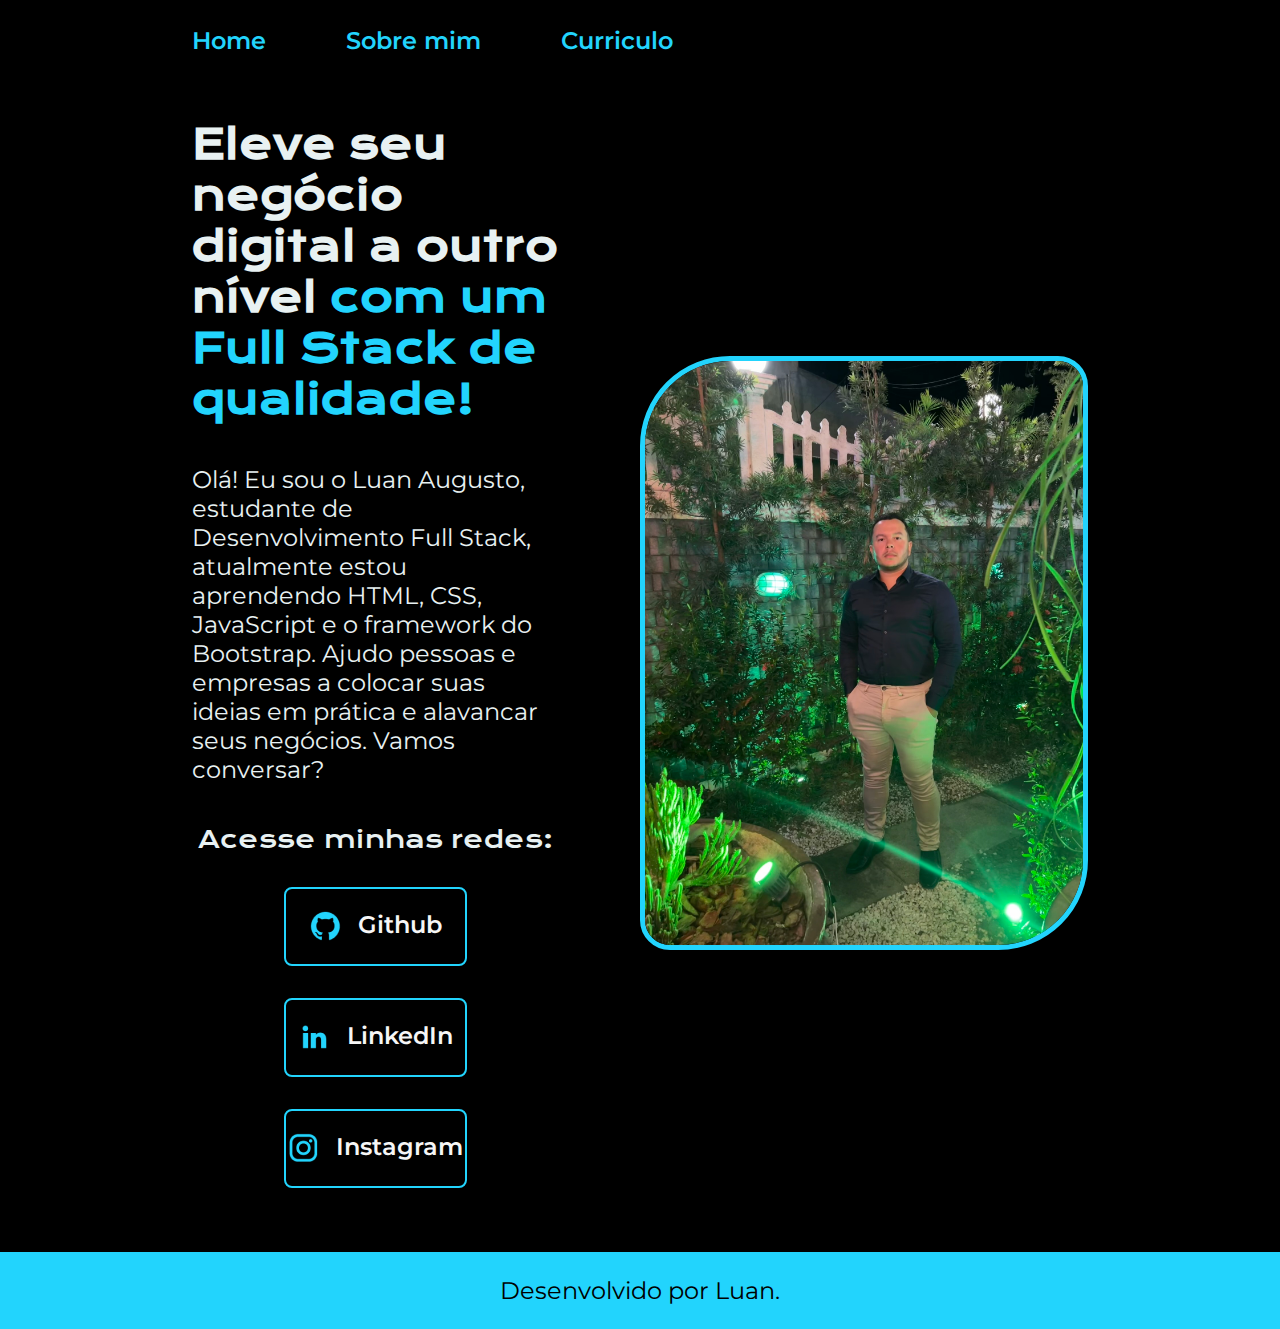
<file: index.html>
<!DOCTYPE html>
<html lang="PT-BR">
<head>
    <meta charset="UTF-8">
    <meta http-equiv="X-UA-Compatible" content="IE=edge">
    <meta name="viewport" content="width=device-width, initial-scale=1.0">
 <title>Portfólio</title>
 <link rel="stylesheet" href="./styles/stylesheet.css">
</head>

<body>
    <header class="cabecalho">
        <nav class="cabecalho__menu">
            <a class="cabecalho__menu__link" href="index.html">Home</a>
            <a class="cabecalho__menu__link" href="about.html">Sobre mim</a>
            <a class="cabecalho__menu__link" href="curriculo.html">Curriculo</a>
        </nav>
    </header>
    <main class="apresentacao">
        <section class="apresentacao__conteudo">
            <h1 class="apresentacao__conteudo__titulo">Eleve seu negócio digital a outro nível<strong class="titulo-destaque"> com um Full Stack de qualidade!</strong></h1>
            <p class="apresentacao__conteudo__texto">Olá! Eu sou o Luan Augusto, estudante de Desenvolvimento Full Stack, atualmente estou aprendendo HTML, CSS, JavaScript e o framework do Bootstrap. Ajudo pessoas e empresas a colocar suas ideias em prática e alavancar seus negócios. Vamos conversar? </p>
            <div class="apresentacao__links">
                <h2 class="apresentacao__links__subtitulo">Acesse minhas redes:</h2>
                <a class="apresentacao__links__navegacao" href="https://github.com/luanguto" target="_blank"> <img src="./assets/github.png" alt="Github icon"> Github</a>
                <a class="apresentacao__links__navegacao" href="https://www.linkedin.com/in/luan-augusto-vieira-bandeira-b3a125144/" target="_blank"> <img src="./assets/linkedin.png" alt=""> LinkedIn</a>
                <a class="apresentacao__links__navegacao" href="https://www.instagram.com/_devgut/"> <img src="./assets/instagram.png" alt="" target="_blank"> Instagram</a>
            </div>
        </section>
        <img class="imagem" src="luan2.JPEG" alt="Imagem do Luan">
    </main>
    <footer class="rodape"> 
        <p>Desenvolvido por Luan.</p>
    </footer>
</body>
</html>
</file>
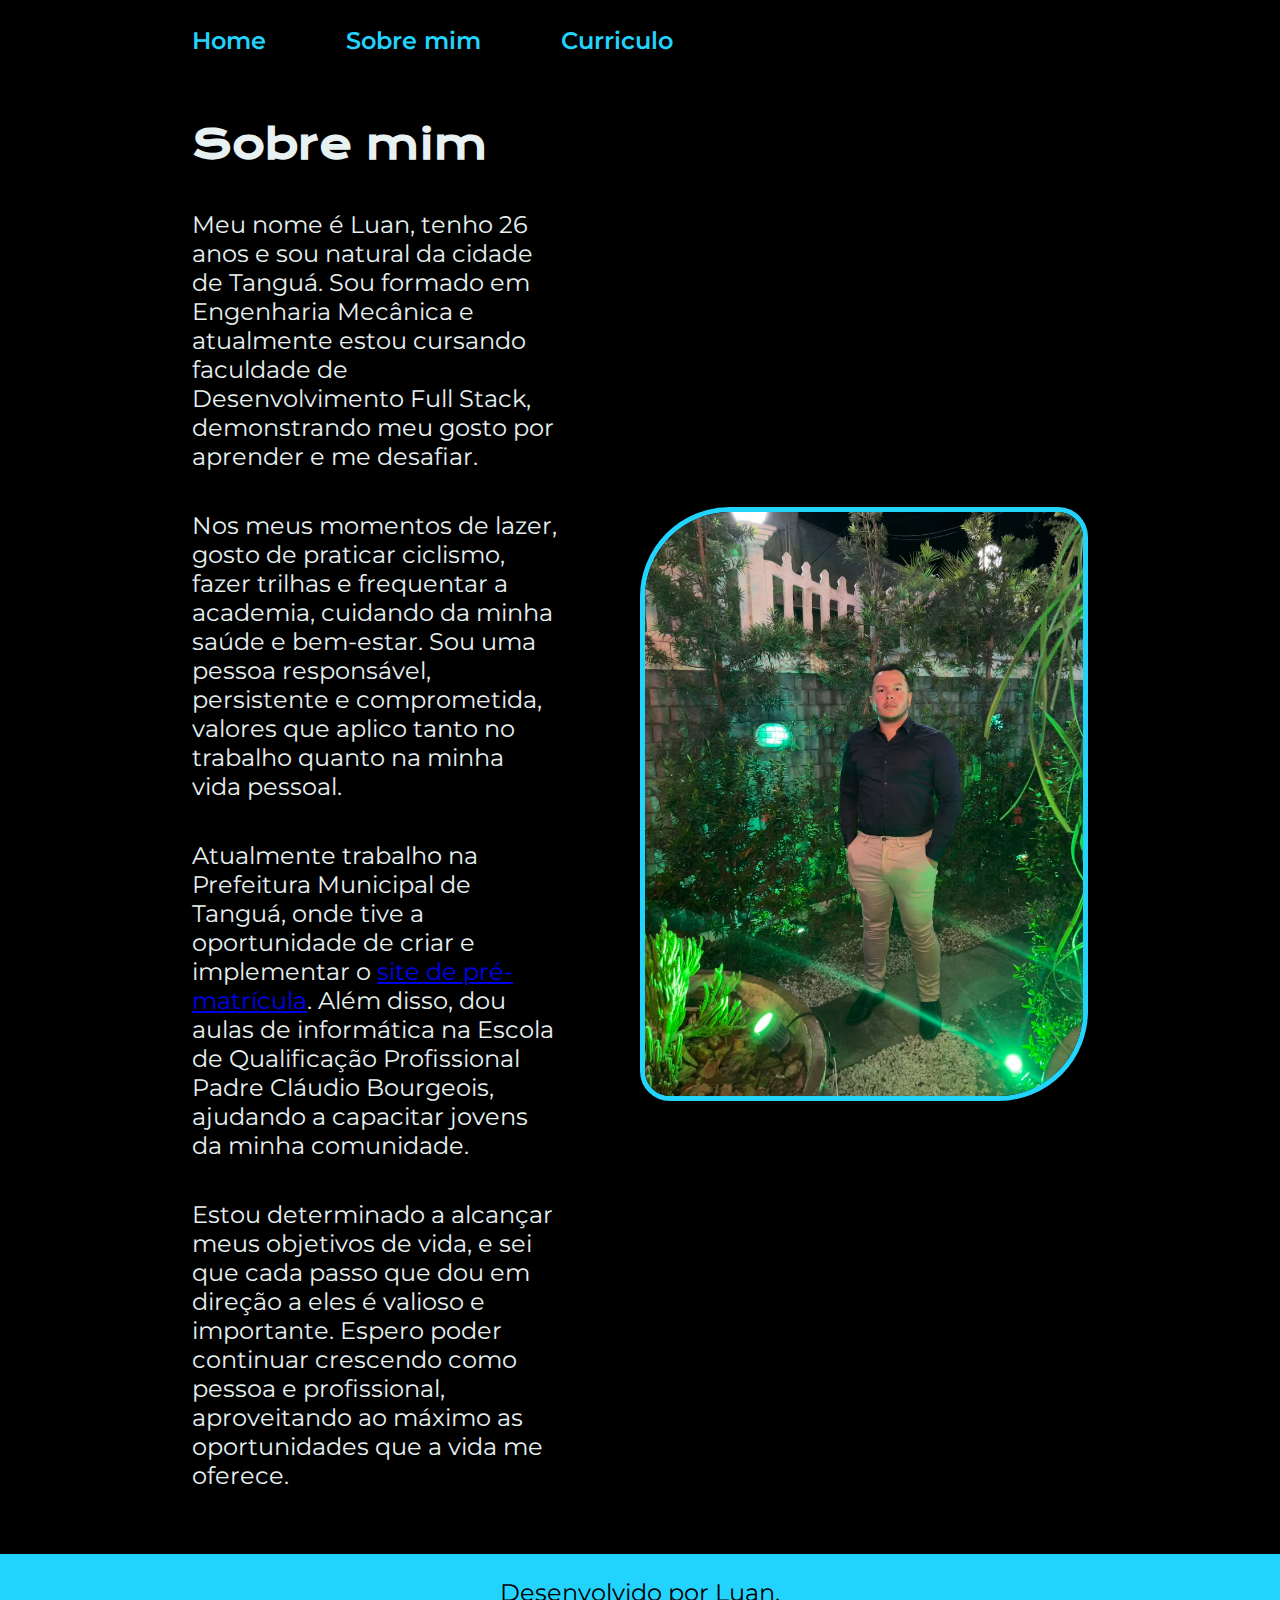
<file: about.html>
<!DOCTYPE html>
<html lang="PT-BR">
<head>
    <meta charset="UTF-8">
    <meta http-equiv="X-UA-Compatible" content="IE=edge">
    <meta name="viewport" content="width=device-width, initial-scale=1.0">
    <title>Sobre mim</title>
    <link rel="stylesheet" href="./styles/stylesheet.css">
</head>
<body>
    <header class="cabecalho">
        <nav class="cabecalho__menu">
            <a class="cabecalho__menu__link" href="index.html">Home</a>
            <a class="cabecalho__menu__link" href="about.html">Sobre mim</a>
            <a class="cabecalho__menu__link" href="curriculo.html">Curriculo</a>
        </nav>
    </header>

    <main class="apresentacao">
        <section class="apresentacao__conteudo">
            <h1 class="apresentacao__conteudo__titulo">Sobre mim</h1>
            <p class="apresentacao__conteudo__texto">Meu nome é Luan, tenho 26 anos e sou natural da cidade de Tanguá. Sou formado em Engenharia Mecânica e atualmente estou cursando faculdade de Desenvolvimento Full Stack, demonstrando meu gosto por aprender e me desafiar.

                
                
            </p>
            <p class="apresentacao__conteudo__texto">
                Nos meus momentos de lazer, gosto de praticar ciclismo, fazer trilhas e frequentar a academia, cuidando da minha saúde e bem-estar. Sou uma pessoa responsável, persistente e comprometida, valores que aplico tanto no trabalho quanto na minha vida pessoal.
   
            </p>
            <p class="apresentacao__conteudo__texto">
                Atualmente trabalho na Prefeitura Municipal de Tanguá, onde tive a oportunidade de criar e implementar o <a href="https://semetangua.com.br/">site de pré-matrícula</a>. Além disso, dou aulas de informática na Escola de Qualificação Profissional Padre Cláudio Bourgeois, ajudando a capacitar jovens da minha comunidade.
   
            </p>
            <p class="apresentacao__conteudo__texto">
                Estou determinado a alcançar meus objetivos de vida, e sei que cada passo que dou em direção a eles é valioso e importante. Espero poder continuar crescendo como pessoa e profissional, aproveitando ao máximo as oportunidades que a vida me oferece.
   
            </p>


        </section>
        <img class="imagem" src="luan2.JPEG" alt="Imagem do Luan">
    </main>
        <footer class="rodape"> 
            <p>Desenvolvido por Luan.</p>
        </footer>
    </body>

</html>
</file>
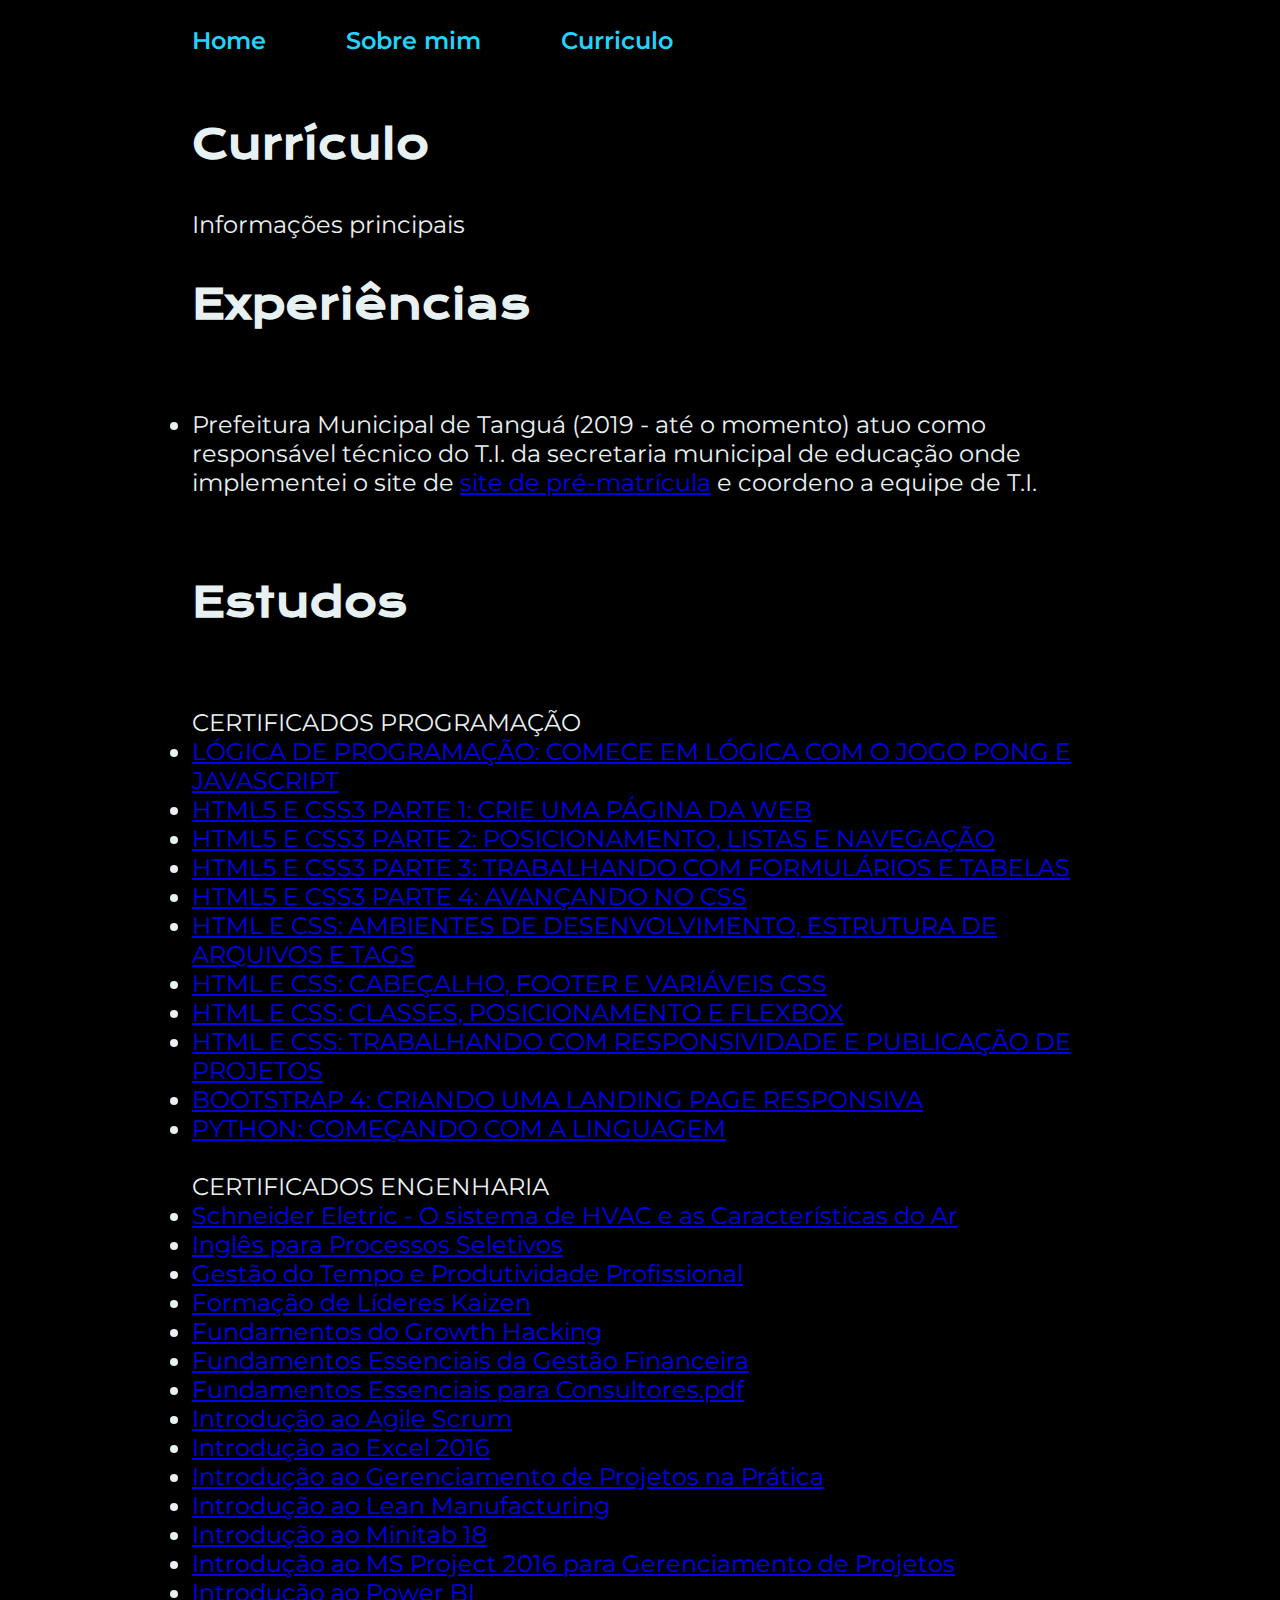
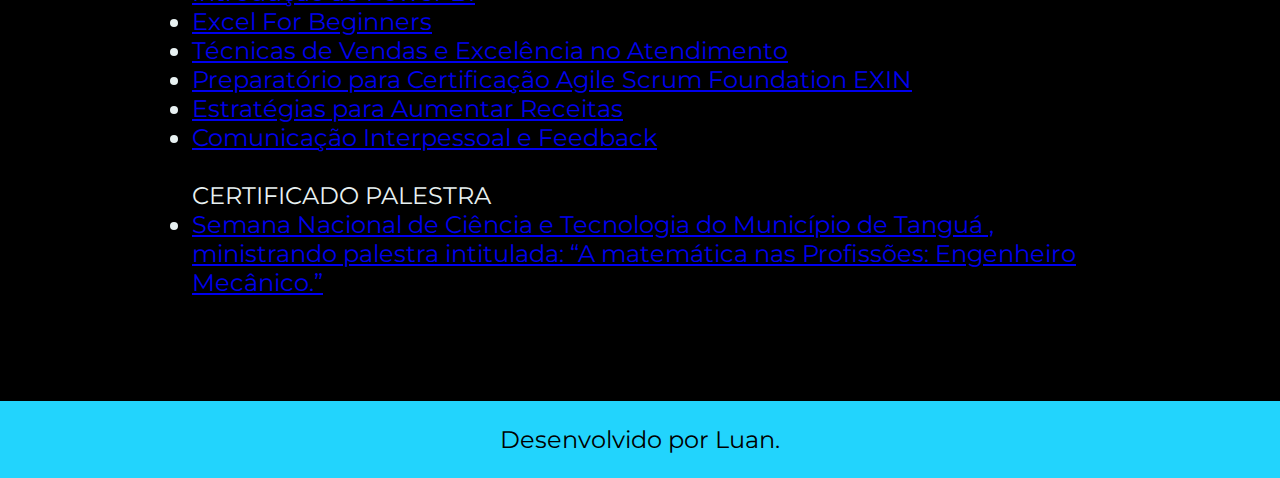
<file: curriculo.html>
<!DOCTYPE html>
<html lang="PT-BR">
<head>
    <meta charset="UTF-8">
    <meta http-equiv="X-UA-Compatible" content="IE=edge">
    <meta name="viewport" content="width=device-width, initial-scale=1.0">
    <title>Curriculo</title>
    <link rel="stylesheet" href="./styles/stylesheet.css">
</head>
<body>
    <header class="cabecalho">
        <nav class="cabecalho__menu">
            <a class="cabecalho__menu__link" href="index.html">Home</a>
            <a class="cabecalho__menu__link" href="about.html">Sobre mim</a>
            <a class="cabecalho__menu__link" href="curriculo.html">Curriculo</a>
        </nav>
    </header> 
    <main class="apresentacao">
        <section class="apresentacao__conteudo__curriculo">
            <h1 class="apresentacao__conteudo__titulo">Currículo</h1>
            <p class="apresentacao__conteudo__texto"> Informações principais</p>
            
            <h2 class="apresentacao__conteudo__titulo">Experiências</h2>
            <p class="apresentacao__conteudo__texto">
            <ul class="apresentacao__conteudo__texto">
                <li>Prefeitura Municipal de Tanguá (2019 - até o momento) atuo como responsável técnico do T.I. da secretaria municipal de educação onde implementei o site de <a href="https://semetangua.com.br/">site de pré-matrícula</a> e coordeno a equipe de T.I.</li>
            </ul>
            </p>

            <h2 class="apresentacao__conteudo__titulo">Estudos</h2>
            <p class="apresentacao__conteudo__texto">
            <ul class="apresentacao__conteudo__texto">
                <p class="apresentacao__conteudo__texto"> CERTIFICADOS PROGRAMAÇÃO</p>
                <li><a href="https://cursos.alura.com.br/certificate/a872b6bf-b3dd-4e67-ad78-b689e5d15cb6" target="_blank">LÓGICA DE PROGRAMAÇÃO: COMECE EM LÓGICA COM O JOGO PONG E JAVASCRIPT</a></li>
                <li><a href="https://cursos.alura.com.br/certificate/d71d0610-c0f4-4b1b-b013-e8698eceb5c0" target="_blank">HTML5 E CSS3 PARTE 1: CRIE UMA PÁGINA DA WEB</a></li>
                <li><a href="https://cursos.alura.com.br/certificate/4e152b22-9d07-4502-816c-6fefea7a4e48" target="_blank">HTML5 E CSS3 PARTE 2: POSICIONAMENTO, LISTAS E NAVEGAÇÃO</a></li>
                <li><a href="https://cursos.alura.com.br/certificate/7dc6a9ea-131a-4dd8-b61f-e2f33248bada" target="_blank">HTML5 E CSS3 PARTE 3: TRABALHANDO COM FORMULÁRIOS E TABELAS</a></li>
                <li><a href="https://cursos.alura.com.br/certificate/55f43a90-34c1-46e7-a3a5-f8e8d2cf7fdc" target="_blank">HTML5 E CSS3 PARTE 4: AVANÇANDO NO CSS</a></li>
                <li><a href="https://cursos.alura.com.br/certificate/db6e9a15-e5db-4dfe-bd73-fe77d71adfae" target="_blank">HTML E CSS: AMBIENTES DE DESENVOLVIMENTO, ESTRUTURA DE ARQUIVOS E TAGS</a></li>
                <li><a href="https://cursos.alura.com.br/certificate/4736850b-1f17-4731-a00f-c7b877caedd3" target="_blank">HTML E CSS: CABEÇALHO, FOOTER E VARIÁVEIS CSS</a></li>
                <li><a href="https://cursos.alura.com.br/certificate/696c123a-1b52-48a8-88a6-f83345a3ecbb" target="_blank">HTML E CSS: CLASSES, POSICIONAMENTO E FLEXBOX</a></li>
                <li><a href="https://cursos.alura.com.br/certificate/3021299b-7bda-494b-97da-7f27ca8e0328" target="_blank">HTML E CSS: TRABALHANDO COM RESPONSIVIDADE E PUBLICAÇÃO DE PROJETOS</a></li>
                <li><a href="https://cursos.alura.com.br/certificate/ac85f021-bbc5-424b-ad15-c2508563226b" target="_blank">BOOTSTRAP 4: CRIANDO UMA LANDING PAGE RESPONSIVA</a></li>
                <li><a href="https://cursos.alura.com.br/certificate/a5d4a704-cf54-4b75-ae6f-eabae4bb7fb6" target="_blank">PYTHON: COMEÇANDO COM A LINGUAGEM</a></li>
                
                <br><p class="apresentacao__conteudo__texto"> CERTIFICADOS ENGENHARIA</p>
                <li><a href="assets/certificados/O sistema de HVAC e as Características do Ar.pdf" target="_blank">Schneider Eletric - O sistema de HVAC e as Características do Ar</a></li>
                <li><a href="assets/certificados/voitto/e Inglês para Processos Seletivos.pdf" target="_blank">Inglês para Processos Seletivos</a></li>
                <li><a href="assets/certificados/voitto/Gestão do Tempo e Produtividade Profissional.pdf" target="_blank">Gestão do Tempo e Produtividade Profissional</a></li>
                <li><a href="assets/certificados/voitto/Formação de Líderes Kaizen.pdf" target="_blank">Formação de Líderes Kaizen</a></li>
                <li><a href="assets/certificados/voitto/Fundamentos do Growth Hacking.pdf" target="_blank">Fundamentos do Growth Hacking</a></li>
                <li><a href="assets/certificados/voitto/Fundamentos Essenciais da Gestão Financeira.pdf" target="_blank">Fundamentos Essenciais da Gestão Financeira</a></li>
                <li><a href="assets/certificados/voitto/Fundamentos Essenciais para Consultores.pdf" target="_blank">Fundamentos Essenciais para Consultores.pdf</a></li>
                <li><a href="assets/certificados/voitto/Introdução ao Agile Scrum.pdf" target="_blank">Introdução ao Agile Scrum</a></li>
                <li><a href="assets/certificados/voitto/Introdução ao Excel 2016.pdf" target="_blank">Introdução ao Excel 2016</a></li>
                <li><a href="assets/certificados/voitto/Introdução ao Gerenciamento de Projetos na Prática.pdf" target="_blank">Introdução ao Gerenciamento de Projetos na Prática</a></li>
                <li><a href="assets/certificados/voitto/Introdução ao Lean Manufacturing.pdf" target="_blank">Introdução ao Lean Manufacturing</a></li>
                <li><a href="assets/certificados/voitto/Introdução ao Minitab 18.pdf" target="_blank">Introdução ao Minitab 18</a></li>
                <li><a href="assets/certificados/voitto/Introdução ao MS Project 2016 para Gerenciamento de Projetos.pdf" target="_blank">Introdução ao MS Project 2016 para Gerenciamento de Projetos</a></li>
                <li><a href="assets/certificados/voitto/Introdução ao Power BI.pdf" target="_blank">Introdução ao Power BI</a></li>
                <li><a href="assets/certificados/voitto/Excel For Beginners.pdf" target="_blank">Excel For Beginners</a></li>
                <li><a href="assets/certificados/voitto/Técnicas de Vendas e Excelência no Atendimento.pdf" target="_blank">Técnicas de Vendas e Excelência no Atendimento</a></li>
                <li><a href="assets/certificados/voitto/Preparatório para Certificação Agile Scrum Foundation EXIN.pdf" target="_blank">Preparatório para Certificação Agile Scrum Foundation EXIN</a></li>
                <li><a href="assets/certificados/voitto/Estratégias para Aumentar Receitas.pdf" target="_blank">Estratégias para Aumentar Receitas</a></li>
                <li><a href="assets/certificados/voitto/Comunicação Interpessoal e Feedback.pdf" target="_blank">Comunicação Interpessoal e Feedback</a></li>

                <br><p class="apresentacao__conteudo__texto"> CERTIFICADO PALESTRA</p>
                <li><a href="assets/certificados/certificado de luan palestra.pdf" target="_blank">Semana Nacional de
                    Ciência e Tecnologia do Município de Tanguá , ministrando palestra intitulada: “A
                    matemática nas Profissões: Engenheiro Mecânico.”</a></li>
            </ul>
            </p>
        </section>

    </main>
    <footer class="rodape"> 
        <p>Desenvolvido por Luan.</p>
    </footer></body>
</html>
</file>
<file: styles/stylesheet.css>
@import url('https://fonts.googleapis.com/css2?family=Krona+One&family=Montserrat:wght@400;600&display=swap');

* {
    margin: 0;
    padding: 0;
    box-sizing: border-box;
}

body {
    /* height: auto; */
    /* width: auto; */
    box-sizing: border-box; 
    background-color: #000000;
    color: #E8F1F2;
}

.cabecalho {
    padding: 2% 0 0 15%;
    
}

.cabecalho__menu {
    display: flex;
    gap: 80px;
}

.cabecalho__menu__link {
    font-family: "Montserrat", sans-serif;
    font-size: 1.5rem;
    font-weight: 600;
    color: #22d4fd;
    text-decoration: none;
}

.titulo-destaque {
    color: #22d4fd;
}

.apresentacao {
    padding: 5% 15%;
    display: flex;
    align-items: center;
    justify-content: space-between;
    gap: 82px;
}

.apresentacao__conteudo {
    width: 50%;
    display: flex;
    flex-direction: column;
    gap: 40px;
}
.apresentacao__conteudo__curriculo {
    width: auto;
    display: flex;
    flex-direction: column;
    gap: 40px;
}

.apresentacao__conteudo__titulo {
    font-size: 2.5rem;
    font-family: 'Krona One', sans-serif;;
}

.apresentacao__conteudo__texto {
    font-size: 1.5rem;
    font-family: 'Montserrat', sans-serif;
}

.apresentacao__links__subtitulo {
    font-family: 'Krona One', sans-serif;
    font-weight: 400;
    font-size: 1.5rem;

}
.apresentacao__links {
    display: flex;
    flex-direction: column;
    align-items: center;
    gap: 32px;
}

.apresentacao__links__navegacao {
    /* background-color: #22d4fd; */
    display: flex;
    justify-content: center;
    gap: 16px;
    width: 50%;
    text-align: center;
    border-radius: 8px;
    border: 2px solid #22d4fd;
    font-size: 1.5rem;
    font-weight: 600;
    padding: 21.5px 0;
    text-decoration: none;
    color: #f6f6f6;
    font-family: 'Montserrat', sans-serif;
    transition: background-color .5s ease-in-out 0.1s;
    
}

.apresentacao__links__botao:hover {
    background: #272727;  
    cursor: pointer;
}

.imagem {
    border: 5px solid #22d4fd;
    border-radius: 90px 30px;
    width: 50%;
}

.rodape {
    color: #000000;
    background-color: #22d4fd;
    padding: 24px;
    text-align: center;
    font-family: 'Montserrat', sans-serif;
    font-size: 1.5rem;
    font-weight: 400;
}

@media (max-width: 1200px){
    .cabecalho{
        padding: 10%;
    }
    .cabecalho__menu{
        justify-content: center;
    }
    .apresentacao {
        flex-direction: column-reverse;
        padding: 5% ;
    }
    .apresentacao__conteudo{
        width: auto;
    }
}

@media (max-width: 600px ) {
    .cabecalho{
        padding: 10%;
    }
    .cabecalho__menu{
        justify-content: center;
        gap: 60px;
    }
    .apresentacao {
        flex-direction: column-reverse;
        padding: 5% ;
    }
    .apresentacao__conteudo{
        width: auto;
    }
    .imagem {
        width: 60%;
    }
    .apresentacao__links__navegacao {
        width: 60%;
    }
}
</file>
